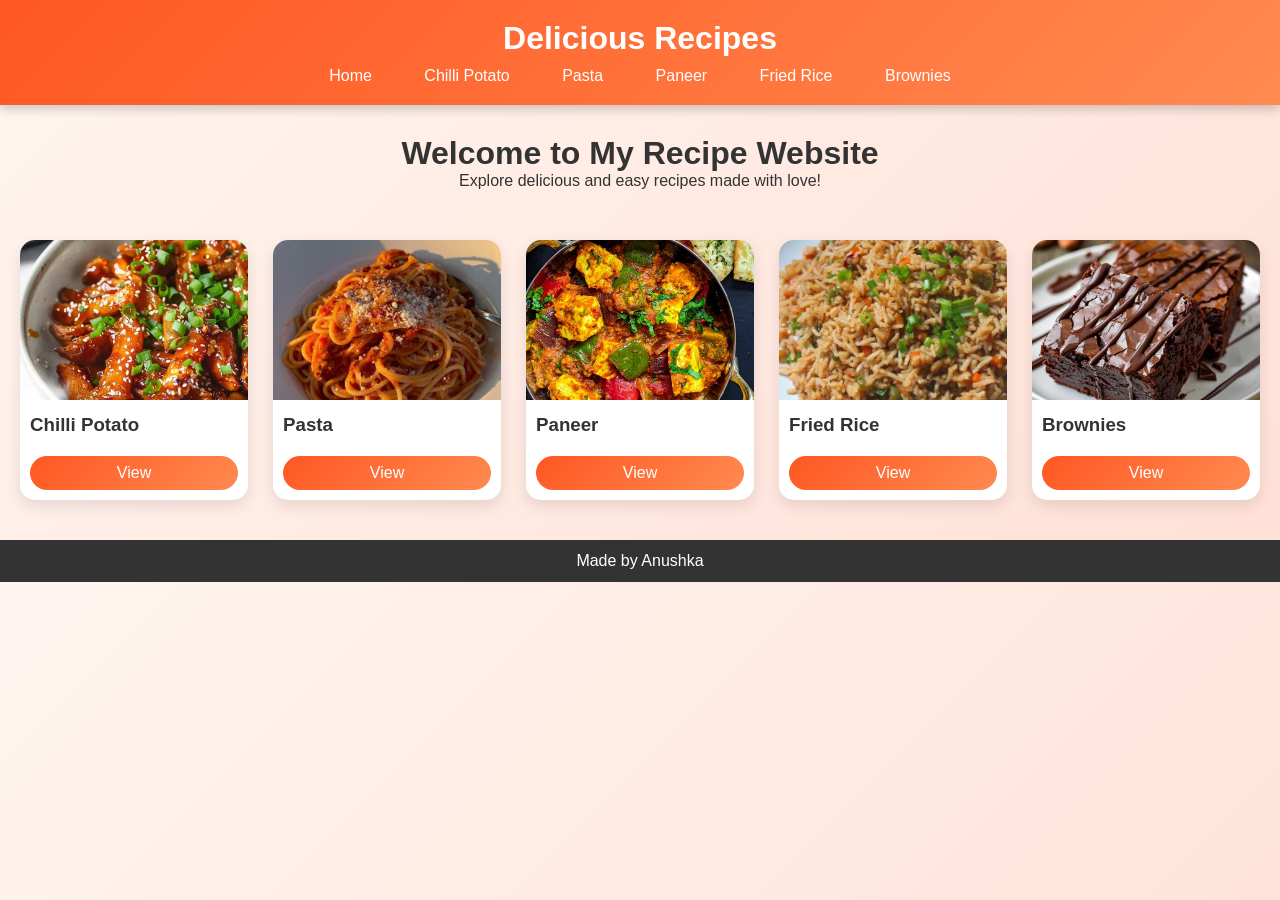
<file: index.html>
<!DOCTYPE html>
<html>
<head>
    <title>Delicious Recipes</title>
    <link rel="stylesheet" href="css/styles.css">
</head>
<body>

<header>
    <h1>Delicious Recipes</h1>
    <nav>
        <a href="index.html">Home</a>
        <a href="chilli-potato.html">Chilli Potato</a>
        <a href="pasta.html">Pasta</a>
        <a href="paneer.html">Paneer</a>
        <a href="fried-rice.html">Fried Rice</a>
        <a href="brownies.html">Brownies</a>
    </nav>
</header>

<section class="intro">
    <h2>Welcome to My Recipe Website</h2>
    <p>Explore delicious and easy recipes made with love!</p>
</section>

<section class="recipes">
    <div class="card">
        <img src="images/chilli-potato.jpg">
        <h3>Chilli Potato</h3>
        <a href="chilli-potato.html">View</a>
    </div>

    <div class="card">
        <img src="images/pasta.jpg">
        <h3>Pasta</h3>
        <a href="pasta.html">View</a>
    </div>

    <div class="card">
        <img src="images/paneer.jpg">
        <h3>Paneer</h3>
        <a href="paneer.html">View</a>
    </div>

    <div class="card">
        <img src="images/fried-rice.jpg">
        <h3>Fried Rice</h3>
        <a href="fried-rice.html">View</a>
    </div>

    <div class="card">
        <img src="images/brownies.jpg">
        <h3>Brownies</h3>
        <a href="brownies.html">View</a>
    </div>
</section>

<footer>
    <p>Made by Anushka</p>
</footer>

</body>
</html>
</file>
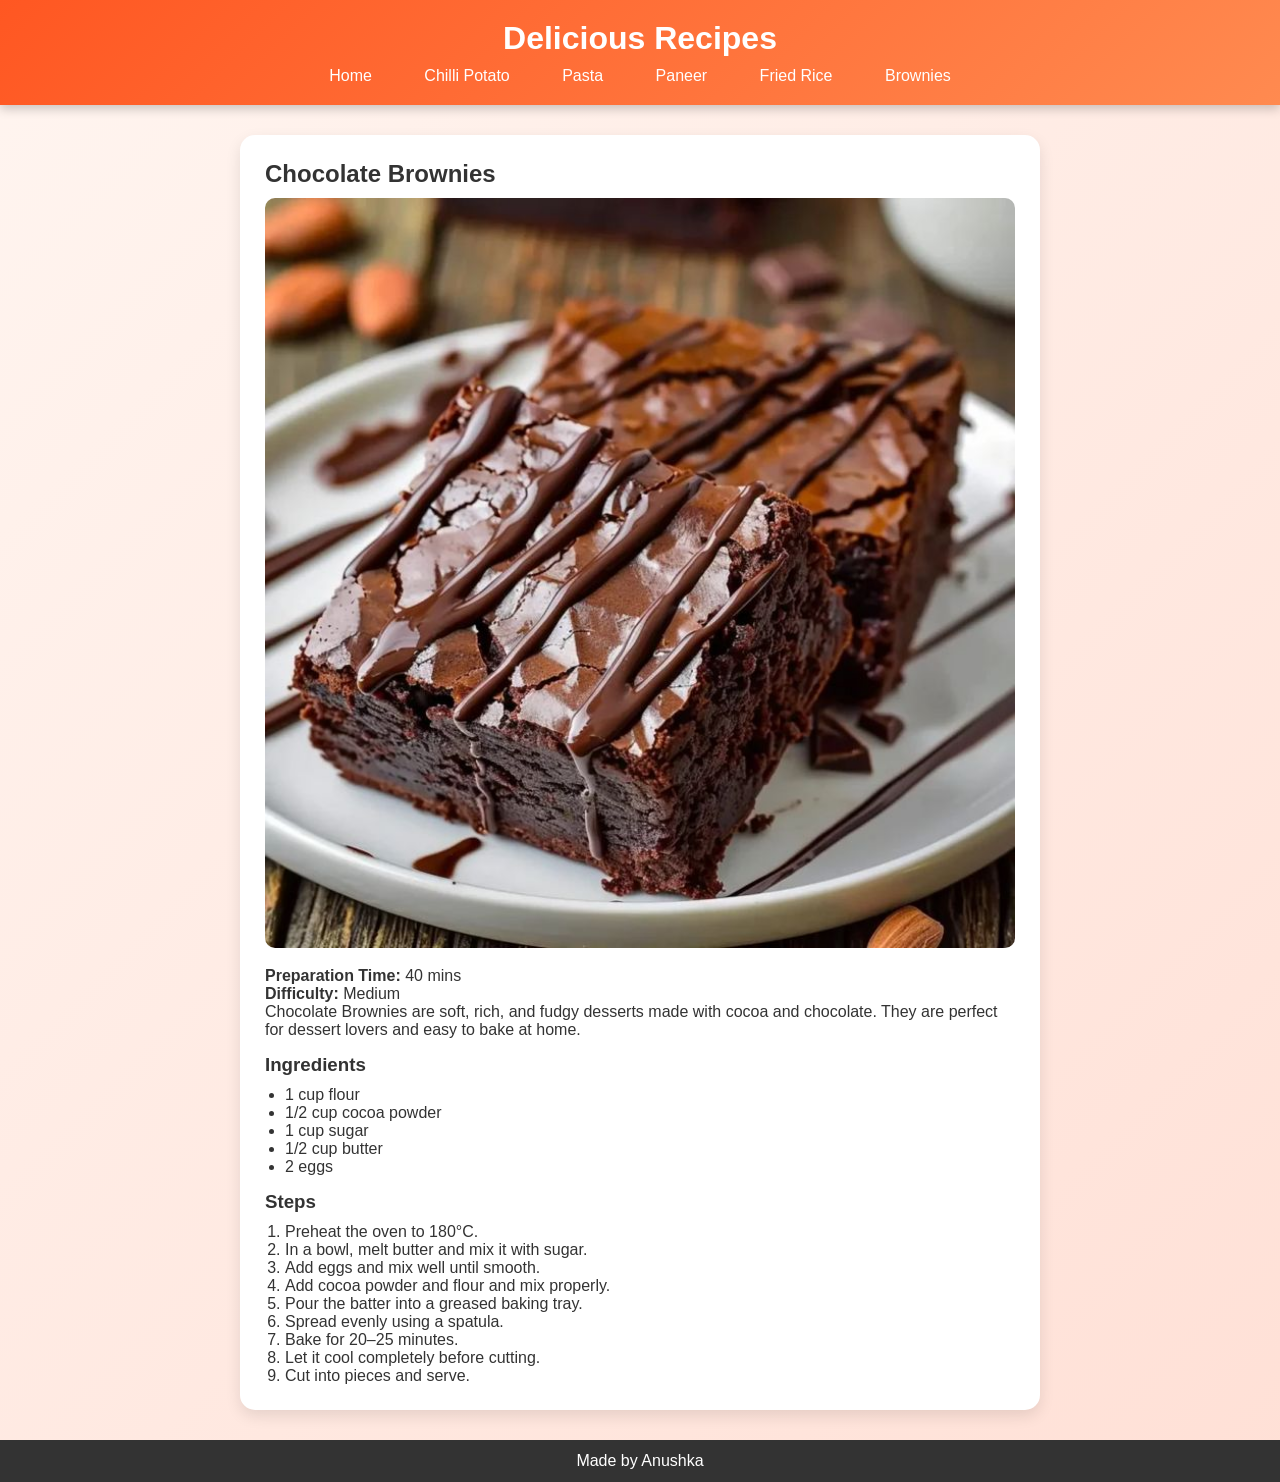
<file: brownies.html>
<!DOCTYPE html>
<html>
<head>
    <title>Brownies</title>
    <link rel="stylesheet" href="css/styles.css">
</head>
<body>

<header>
    <h1>Delicious Recipes</h1>
    <nav>
        <a href="index.html">Home</a>
        <a href="chilli-potato.html">Chilli Potato</a>
        <a href="pasta.html">Pasta</a>
        <a href="paneer.html">Paneer</a>
        <a href="fried-rice.html">Fried Rice</a>
        <a href="brownies.html">Brownies</a>
    </nav>
</header>

<section class="recipe">
    <h2>Chocolate Brownies</h2>
    <img src="images/brownies.jpg">

    <p><b>Preparation Time:</b> 40 mins</p>
    <p><b>Difficulty:</b> Medium</p>

    <p>Chocolate Brownies are soft, rich, and fudgy desserts made with cocoa and chocolate. They are perfect for dessert lovers and easy to bake at home.</p>
    
    <h3>Ingredients</h3>
    <ul>
        <li>1 cup flour</li>
        <li>1/2 cup cocoa powder</li>
        <li>1 cup sugar</li>
        <li>1/2 cup butter</li>
        <li>2 eggs</li>
    </ul>

    <h3>Steps</h3>
    <ol>
        <li>Preheat the oven to 180°C.</li>
        <li>In a bowl, melt butter and mix it with sugar.</li>
        <li>Add eggs and mix well until smooth.</li>
        <li>Add cocoa powder and flour and mix properly.</li>
        <li>Pour the batter into a greased baking tray.</li>
        <li>Spread evenly using a spatula.</li>
        <li>Bake for 20–25 minutes.</li>
        <li>Let it cool completely before cutting.</li>
        <li>Cut into pieces and serve.</li>
    </ol>
</section>

<footer>
    <p>Made by Anushka</p>
</footer>

</body>
</html>
</file>
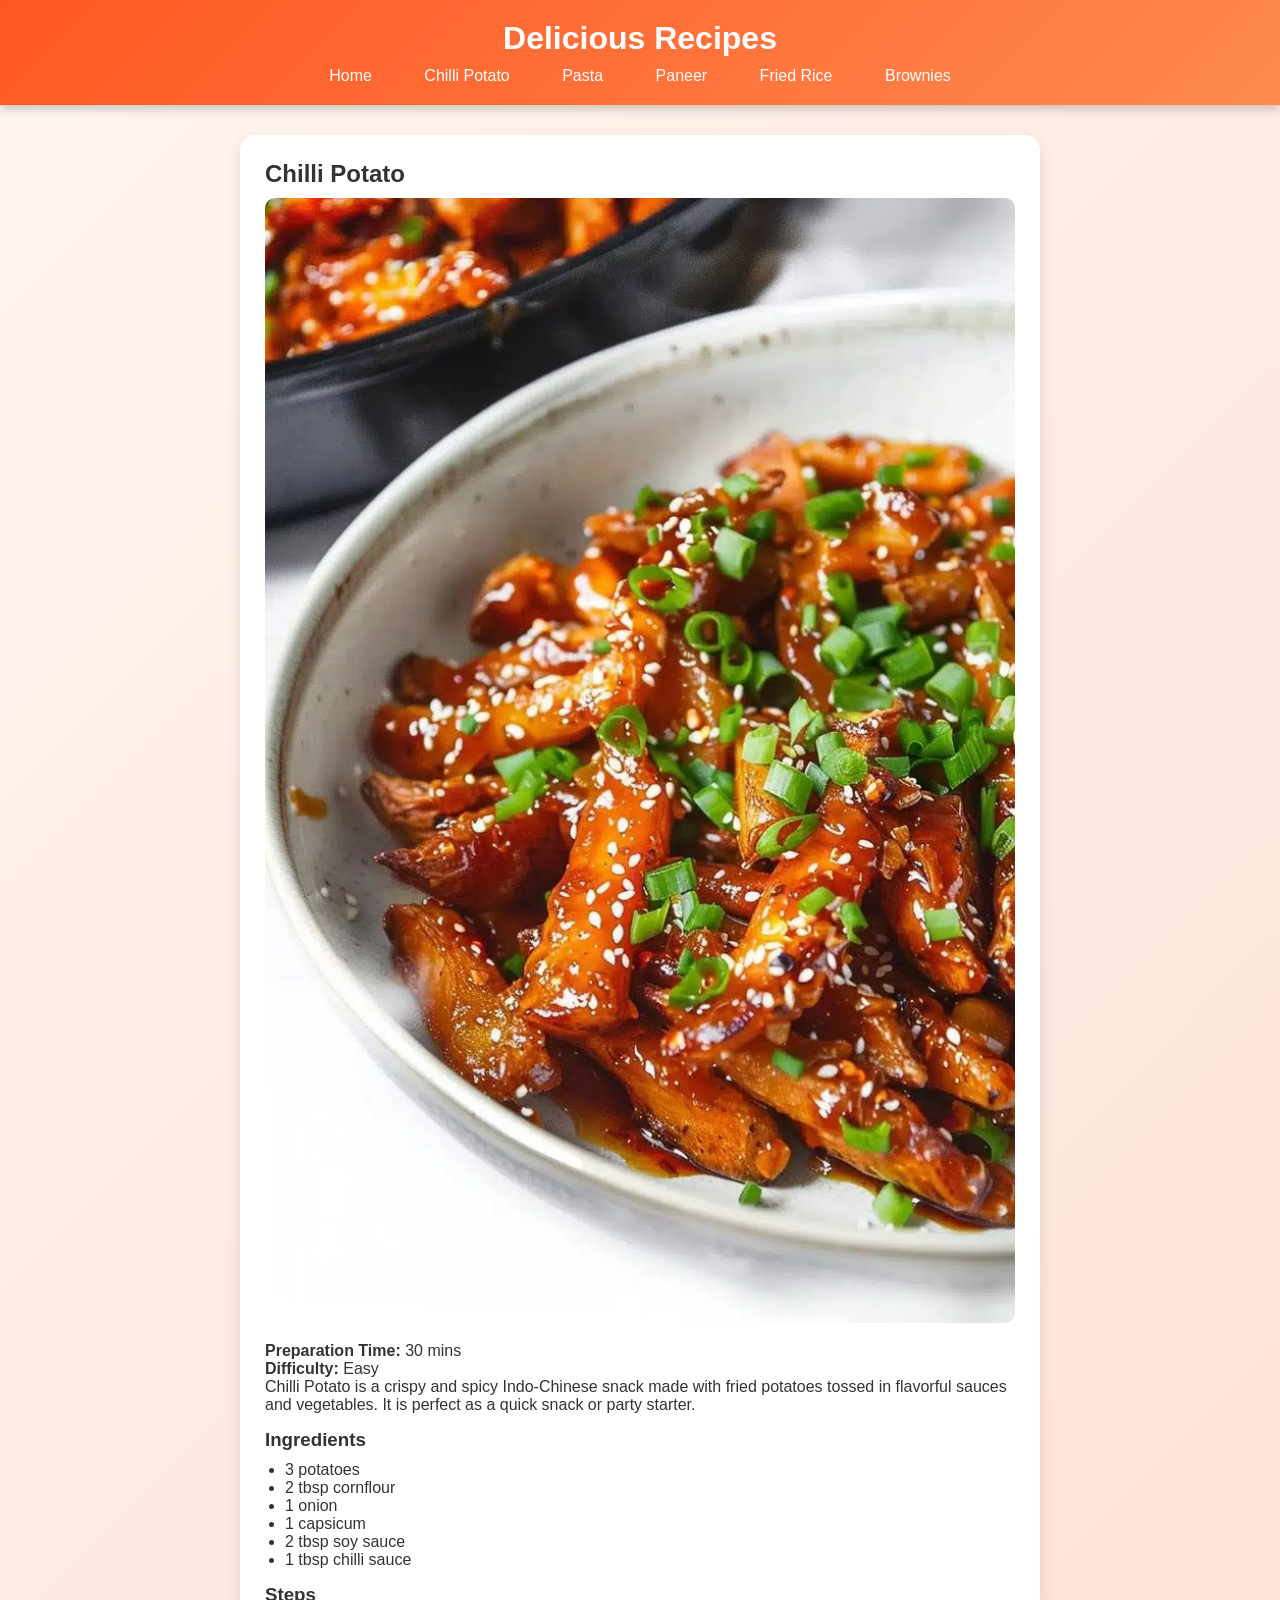
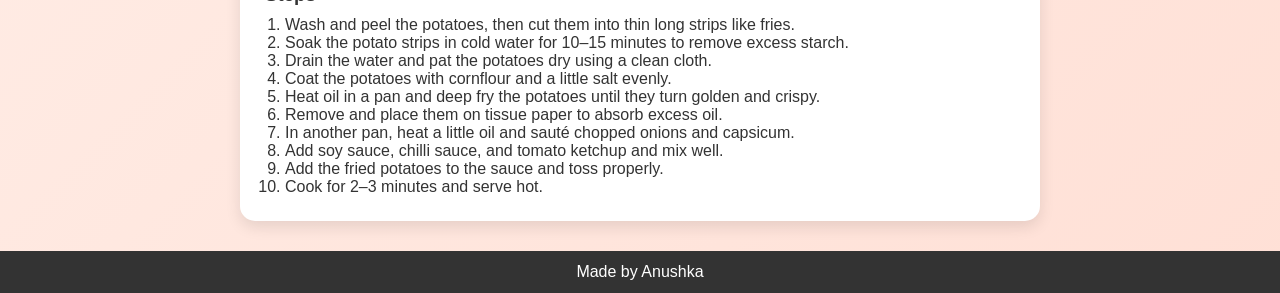
<file: chilli-potato.html>
<!DOCTYPE html>
<html>
<head>
    <title>Chilli Potato</title>
    <link rel="stylesheet" href="css/styles.css">
</head>
<body>

<header>
    <h1>Delicious Recipes</h1>
    <nav>
        <a href="index.html">Home</a>
        <a href="chilli-potato.html">Chilli Potato</a>
        <a href="pasta.html">Pasta</a>
        <a href="paneer.html">Paneer</a>
        <a href="fried-rice.html">Fried Rice</a>
        <a href="brownies.html">Brownies</a>
    </nav>
</header>

<section class="recipe">
    <h2>Chilli Potato</h2>
    <img src="images/chilli-potato.jpg">

    <p><b>Preparation Time:</b> 30 mins</p>
    <p><b>Difficulty:</b> Easy</p>

    <p>Chilli Potato is a crispy and spicy Indo-Chinese snack made with fried potatoes tossed in flavorful sauces and vegetables. It is perfect as a quick snack or party starter.</p>
    
    <h3>Ingredients</h3>
    <ul>
        <li>3 potatoes</li>
        <li>2 tbsp cornflour</li>
        <li>1 onion</li>
        <li>1 capsicum</li>
        <li>2 tbsp soy sauce</li>
        <li>1 tbsp chilli sauce</li>
    </ul>

    <h3>Steps</h3>
    <ol>
        <li>Wash and peel the potatoes, then cut them into thin long strips like fries.</li>
        <li>Soak the potato strips in cold water for 10–15 minutes to remove excess starch.</li>
        <li>Drain the water and pat the potatoes dry using a clean cloth.</li>
        <li>Coat the potatoes with cornflour and a little salt evenly.</li>
        <li>Heat oil in a pan and deep fry the potatoes until they turn golden and crispy.</li>
        <li>Remove and place them on tissue paper to absorb excess oil.</li>
        <li>In another pan, heat a little oil and sauté chopped onions and capsicum.</li>
        <li>Add soy sauce, chilli sauce, and tomato ketchup and mix well.</li>
        <li>Add the fried potatoes to the sauce and toss properly.</li>
        <li>Cook for 2–3 minutes and serve hot.</li>
    </ol>
</section>

<footer>
    <p>Made by Anushka</p>
</footer>

</body>
</html>
</file>
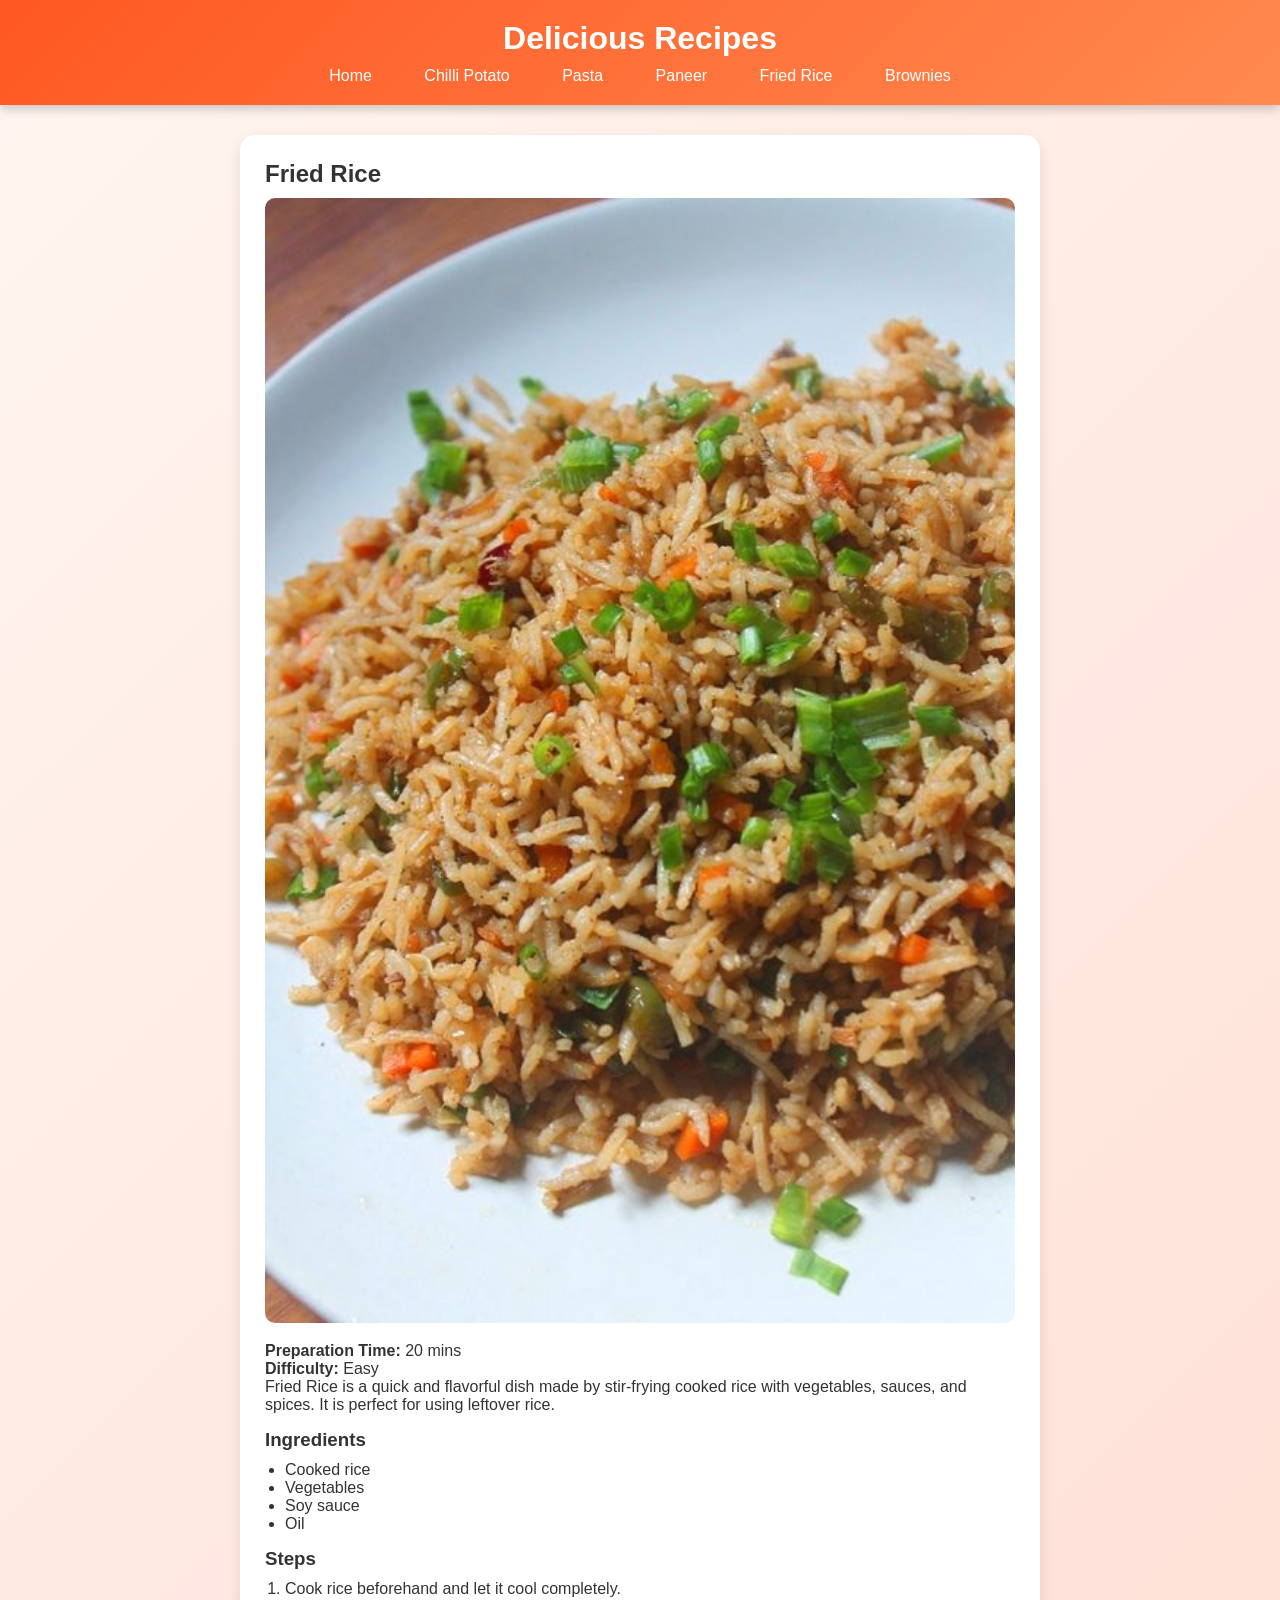
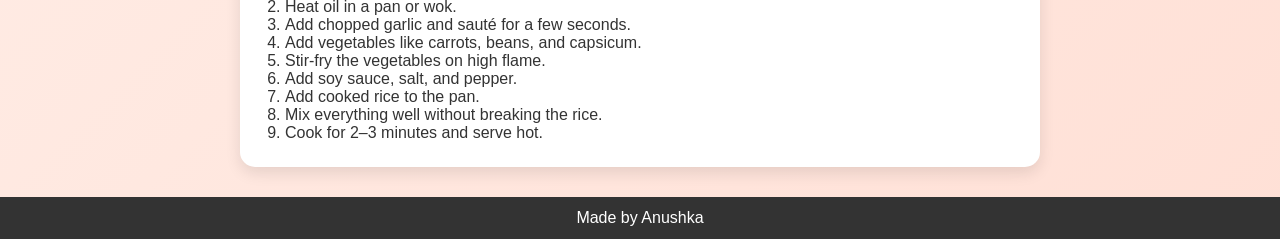
<file: fried-rice.html>
<!DOCTYPE html>
<html>
<head>
    <title>Fried Rice</title>
    <link rel="stylesheet" href="css/styles.css">
</head>
<body>

<header>
    <h1>Delicious Recipes</h1>
    <nav>
        <a href="index.html">Home</a>
        <a href="chilli-potato.html">Chilli Potato</a>
        <a href="pasta.html">Pasta</a>
        <a href="paneer.html">Paneer</a>
        <a href="fried-rice.html">Fried Rice</a>
        <a href="brownies.html">Brownies</a>
    </nav>
</header>

<section class="recipe">
    <h2>Fried Rice</h2>
    <img src="images/fried-rice.jpg">

    <p><b>Preparation Time:</b> 20 mins</p>
    <p><b>Difficulty:</b> Easy</p>

    <p>Fried Rice is a quick and flavorful dish made by stir-frying cooked rice with vegetables, sauces, and spices. It is perfect for using leftover rice.</p>
    
    <h3>Ingredients</h3>
    <ul>
        <li>Cooked rice</li>
        <li>Vegetables</li>
        <li>Soy sauce</li>
        <li>Oil</li>
    </ul>

    <h3>Steps</h3>
    <ol>
        <li>Cook rice beforehand and let it cool completely.</li>
        <li>Heat oil in a pan or wok.</li>
        <li>Add chopped garlic and sauté for a few seconds.</li>
        <li>Add vegetables like carrots, beans, and capsicum.</li>
        <li>Stir-fry the vegetables on high flame.</li>
        <li>Add soy sauce, salt, and pepper.</li>
        <li>Add cooked rice to the pan.</li>
        <li>Mix everything well without breaking the rice.</li>
        <li>Cook for 2–3 minutes and serve hot.</li>
    </ol>
</section>

<footer>
    <p>Made by Anushka</p>
</footer>

</body>
</html>
</file>
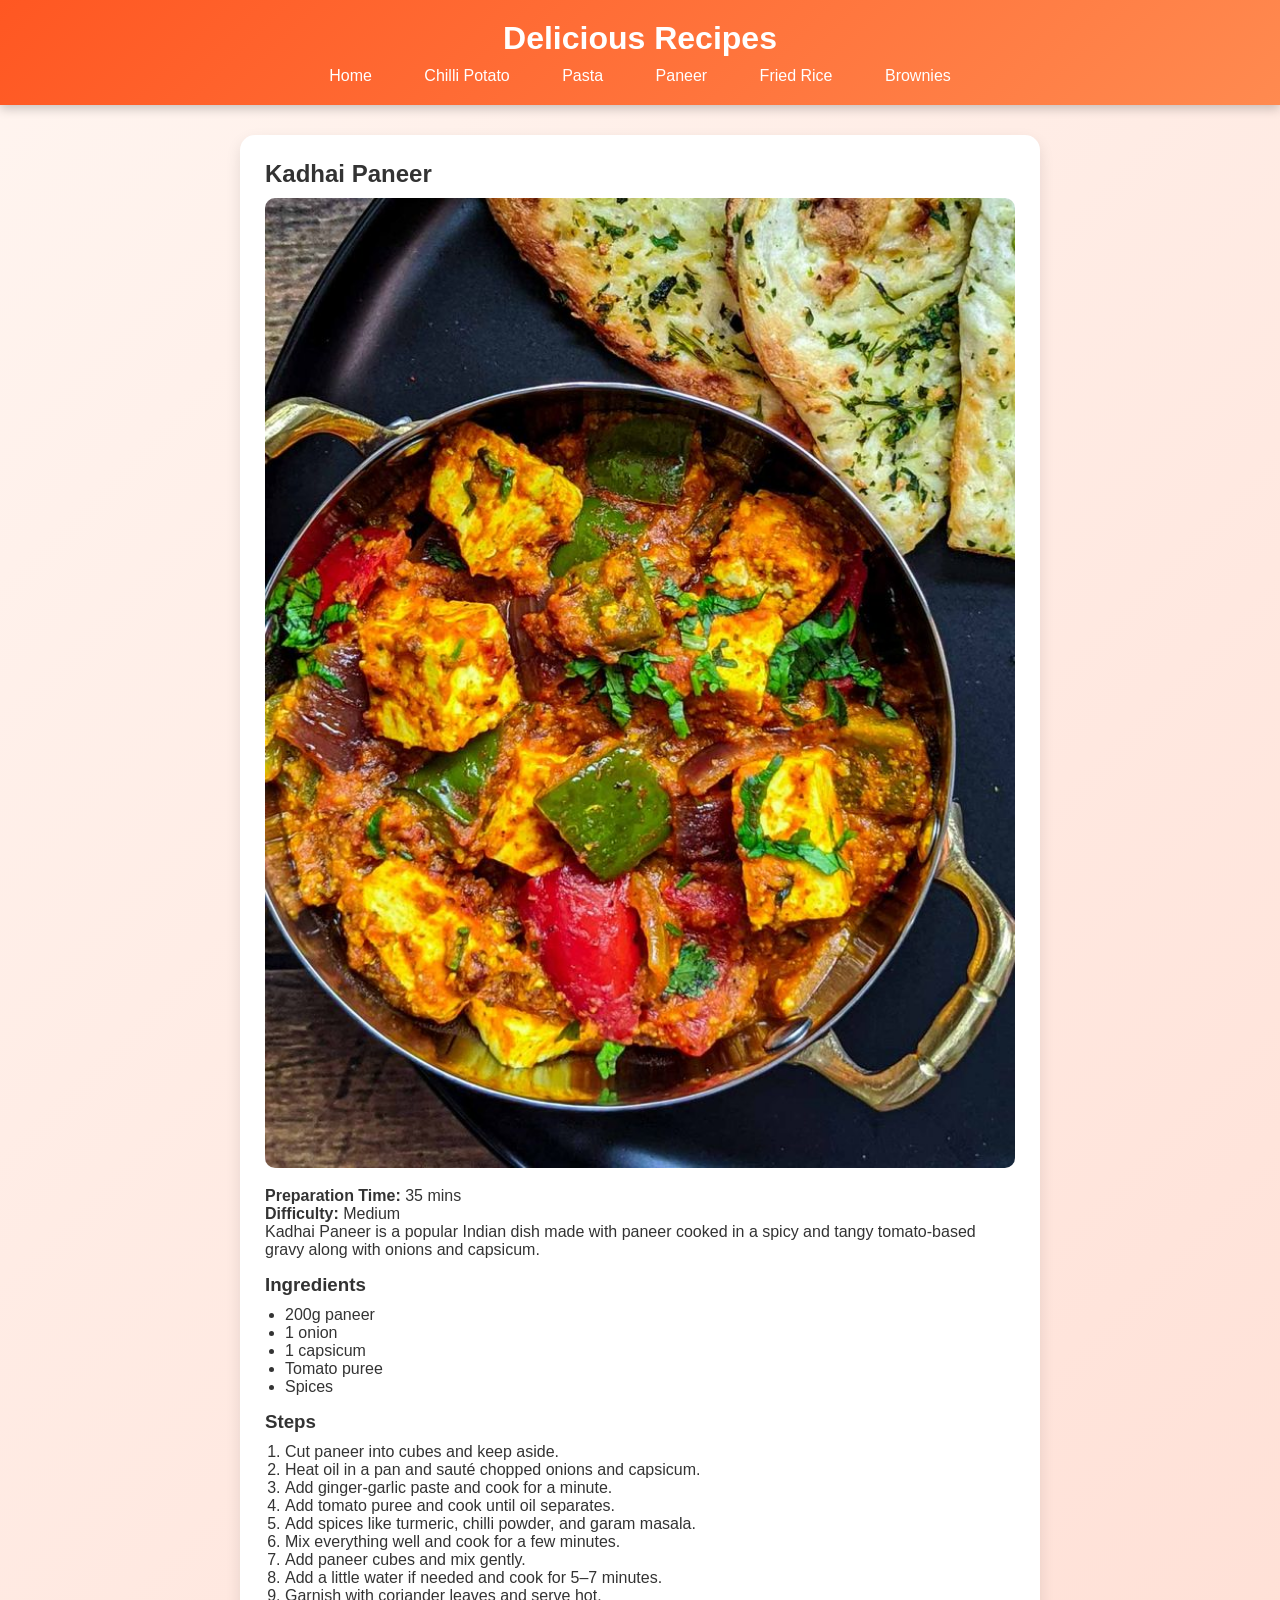
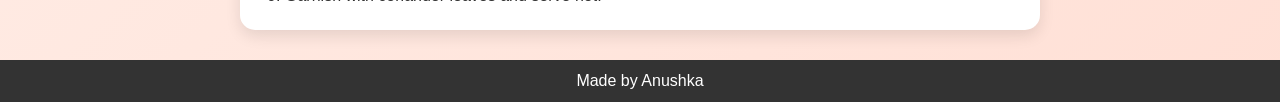
<file: paneer.html>
<!DOCTYPE html>
<html>
<head>
    <title>Kadhai Paneer</title>
    <link rel="stylesheet" href="css/styles.css">
</head>
<body>

<header>
    <h1>Delicious Recipes</h1>
    <nav>
        <a href="index.html">Home</a>
        <a href="chilli-potato.html">Chilli Potato</a>
        <a href="pasta.html">Pasta</a>
        <a href="paneer.html">Paneer</a>
        <a href="fried-rice.html">Fried Rice</a>
        <a href="brownies.html">Brownies</a>
    </nav>
</header>

<section class="recipe">
    <h2>Kadhai Paneer</h2>
    <img src="images/paneer.jpg">

    <p><b>Preparation Time:</b> 35 mins</p>
    <p><b>Difficulty:</b> Medium</p>

    <p>Kadhai Paneer is a popular Indian dish made with paneer cooked in a spicy and tangy tomato-based gravy along with onions and capsicum.</p>
    
    <h3>Ingredients</h3>
    <ul>
        <li>200g paneer</li>
        <li>1 onion</li>
        <li>1 capsicum</li>
        <li>Tomato puree</li>
        <li>Spices</li>
    </ul>

    <h3>Steps</h3>
    <ol>
        <li>Cut paneer into cubes and keep aside.</li>
        <li>Heat oil in a pan and sauté chopped onions and capsicum.</li>
        <li>Add ginger-garlic paste and cook for a minute.</li>
        <li>Add tomato puree and cook until oil separates.</li>
        <li>Add spices like turmeric, chilli powder, and garam masala.</li>
        <li>Mix everything well and cook for a few minutes.</li>
        <li>Add paneer cubes and mix gently.</li>
        <li>Add a little water if needed and cook for 5–7 minutes.</li>
        <li>Garnish with coriander leaves and serve hot.</li>
    </ol>
</section>

<footer>
    <p>Made by Anushka</p>
</footer>

</body>
</html>
</file>
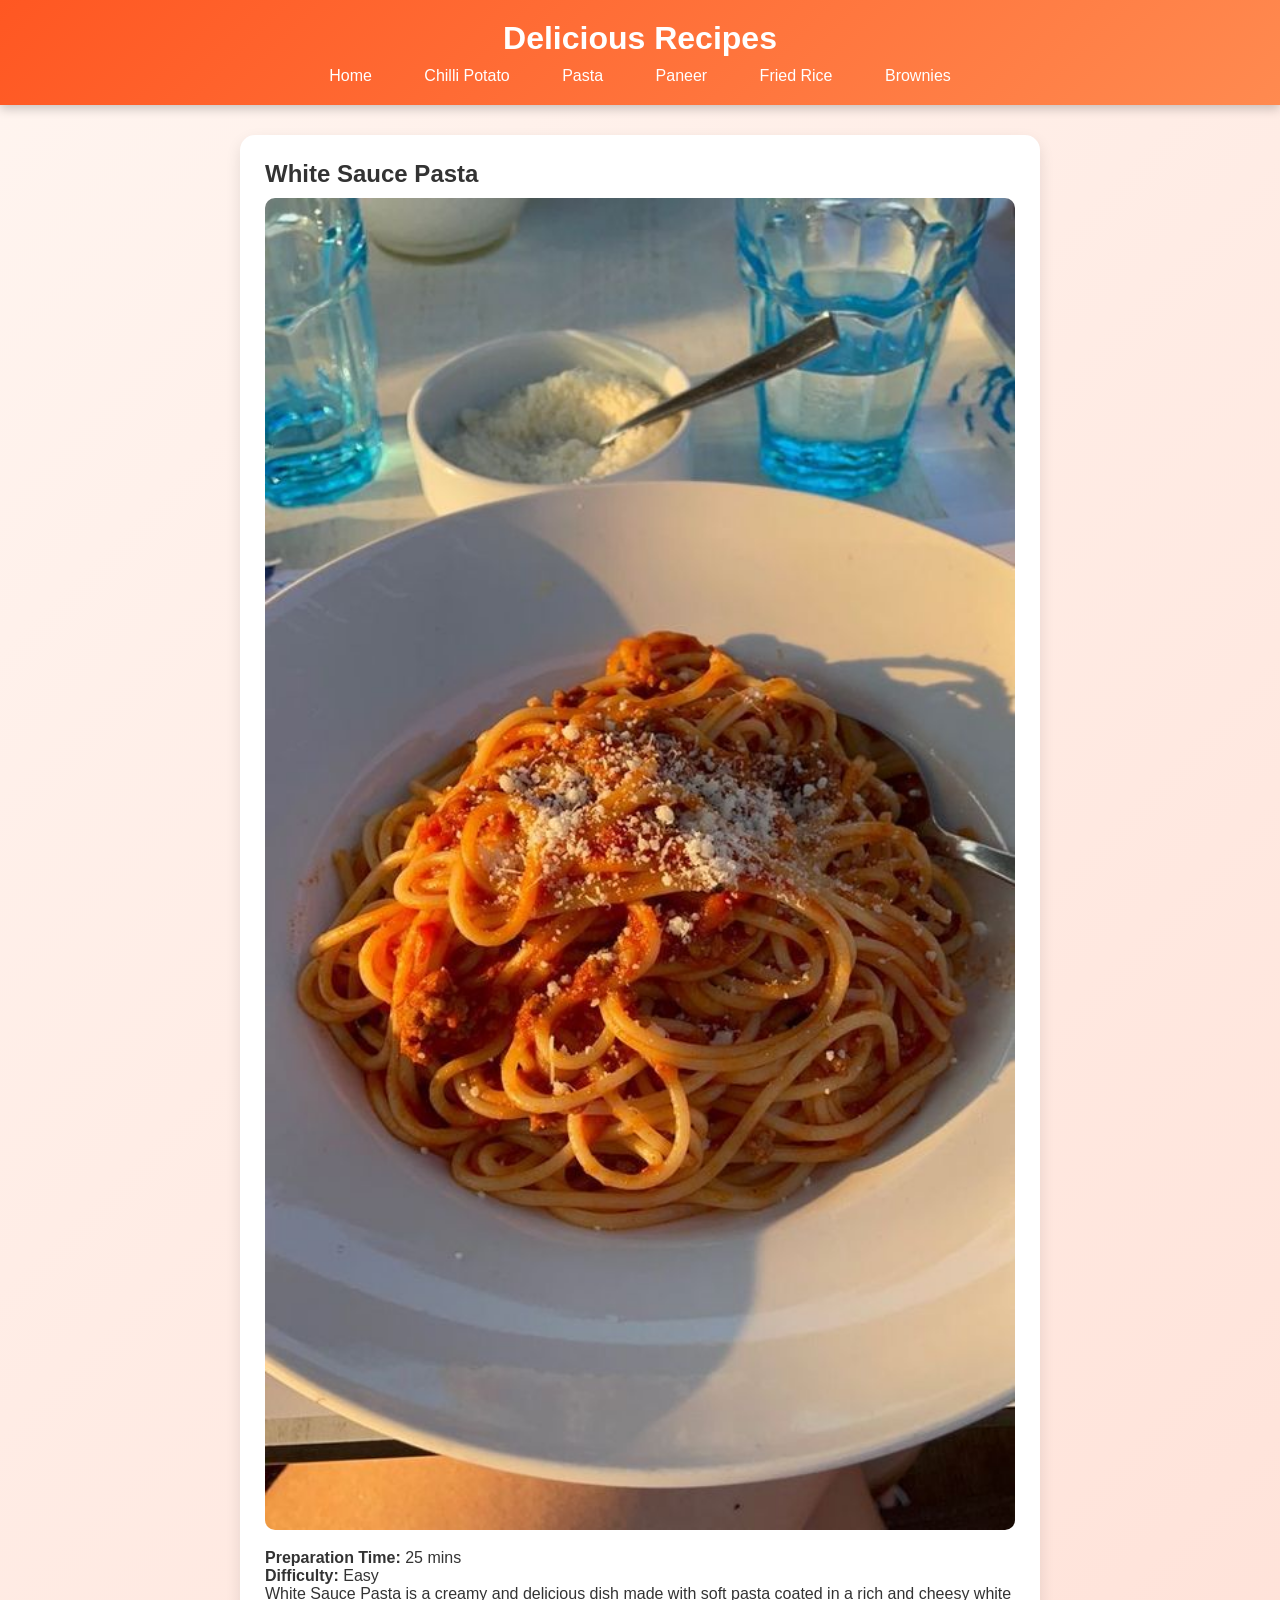
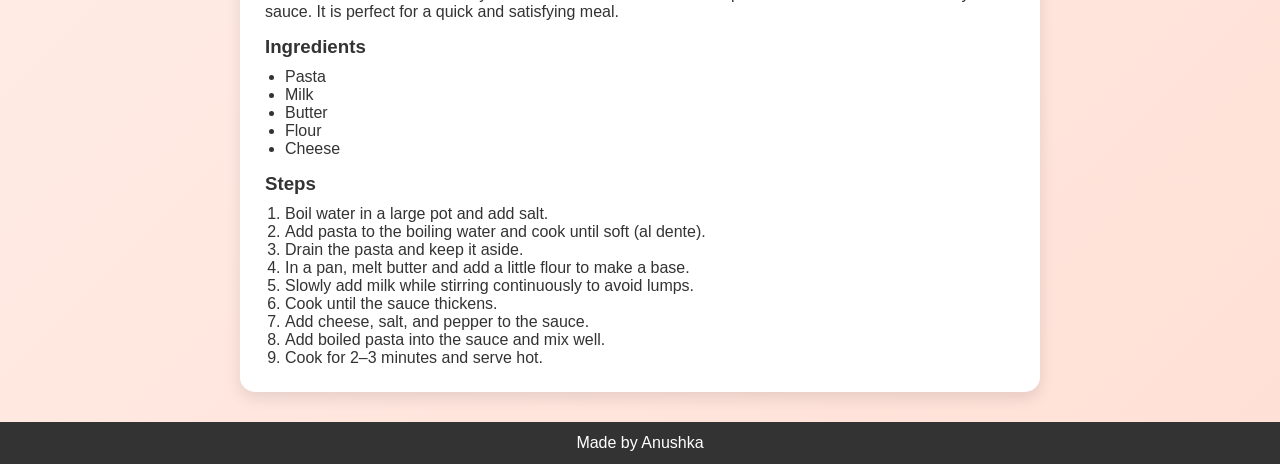
<file: pasta.html>
<!DOCTYPE html>
<html>
<head>
    <title>Pasta</title>
    <link rel="stylesheet" href="css/styles.css">
</head>
<body>

<header>
    <h1>Delicious Recipes</h1>
    <nav>
        <a href="index.html">Home</a>
        <a href="chilli-potato.html">Chilli Potato</a>
        <a href="pasta.html">Pasta</a>
        <a href="paneer.html">Paneer</a>
        <a href="fried-rice.html">Fried Rice</a>
        <a href="brownies.html">Brownies</a>
    </nav>
</header>

<section class="recipe">
    <h2>White Sauce Pasta</h2>
    <img src="images/pasta.jpg">

    <p><b>Preparation Time:</b> 25 mins</p>
    <p><b>Difficulty:</b> Easy</p>

    <p>White Sauce Pasta is a creamy and delicious dish made with soft pasta coated in a rich and cheesy white sauce. It is perfect for a quick and satisfying meal.</p>
    
    <h3>Ingredients</h3>
    <ul>
        <li>Pasta</li>
        <li>Milk</li>
        <li>Butter</li>
        <li>Flour</li>
        <li>Cheese</li>
    </ul>

    <h3>Steps</h3>
    <ol>
        <li>Boil water in a large pot and add salt.</li>
        <li>Add pasta to the boiling water and cook until soft (al dente).</li>
        <li>Drain the pasta and keep it aside.</li>
        <li>In a pan, melt butter and add a little flour to make a base.</li>
        <li>Slowly add milk while stirring continuously to avoid lumps.</li>
        <li>Cook until the sauce thickens.</li>
        <li>Add cheese, salt, and pepper to the sauce.</li>
        <li>Add boiled pasta into the sauce and mix well.</li>
        <li>Cook for 2–3 minutes and serve hot.</li>
    </ol>
</section>

<footer>
    <p>Made by Anushka</p>
</footer>

</body>
</html>
</file>
<file: css/styles.css>
* {
    margin: 0;
    padding: 0;
    box-sizing: border-box;
}

/* BODY */
body {
    font-family: 'Poppins', Arial, sans-serif;
    background: linear-gradient(135deg, #fff5f0, #ffe0d6);
    color: #333;
}

/* HEADER */
header {
    background: linear-gradient(135deg, #ff5722, #ff8a50);
    color: white;
    padding: 20px;
    text-align: center;
    box-shadow: 0 4px 10px rgba(0,0,0,0.2);
}

/* NAVBAR */
nav {
    margin-top: 10px;
}

nav a {
    color: white;
    text-decoration: none;
    margin: 10px;
    padding: 8px 14px;
    border-radius: 20px;
    transition: 0.3s;
}

/* NAV HOVER */
nav a:hover {
    background: white;
    color: #ff5722;
    transform: scale(1.05);
}

/* INTRO */
.intro {
    text-align: center;
    padding: 30px;
}

.intro h2 {
    font-size: 2rem;
}

/* FLEX GRID */
.recipes {
    display: grid;
    grid-template-columns: repeat(auto-fit, minmax(220px, 1fr));
    gap: 25px;
    padding: 20px;
}

/* CARD */
.card {
    background: white;
    border-radius: 15px;
    overflow: hidden;
    box-shadow: 0 6px 15px rgba(0,0,0,0.1);
    transition: 0.3s;
}

/* CARD HOVER ANIMATION */
.card:hover {
    transform: translateY(-8px) scale(1.02);
    box-shadow: 0 12px 25px rgba(0,0,0,0.2);
}

/* IMAGE */
.card img {
    width: 100%;
    height: 160px;
    object-fit: cover;
}

/* CARD CONTENT */
.card h3 {
    padding: 10px;
}

/* BUTTON */
.card a {
    display: block;
    margin: 10px;
    padding: 8px;
    text-align: center;
    background: linear-gradient(135deg, #ff5722, #ff8a50);
    color: white;
    border-radius: 20px;
    text-decoration: none;
    transition: 0.3s;
}

/* BUTTON HOVER */
.card a:hover {
    background: linear-gradient(135deg, #e64a19, #ff7043);
}

/* RECIPE PAGE */
.recipe {
    max-width: 800px;
    margin: 30px auto;
    background: white;
    padding: 25px;
    border-radius: 15px;
    box-shadow: 0 6px 15px rgba(0,0,0,0.1);
    animation: fadeIn 0.8s ease-in-out;
}

/* IMAGE */
.recipe img {
    width: 100%;
    border-radius: 10px;
    margin-bottom: 15px;
}

/* HEADINGS */
.recipe h2 {
    margin-bottom: 10px;
}

.recipe h3 {
    margin-top: 15px;
}

/* LIST */
ul, ol {
    margin-left: 20px;
    margin-top: 10px;
}

/* FOOTER */
footer {
    background: #333;
    color: white;
    text-align: center;
    padding: 12px;
    margin-top: 20px;
}

/* ANIMATION */
@keyframes fadeIn {
    from {
        opacity: 0;
        transform: translateY(20px);
    }
    to {
        opacity: 1;
        transform: translateY(0);
    }
}

/* RESPONSIVE */
@media (max-width: 768px) {
    nav a {
        display: block;
        margin: 5px 0;
    }

    .intro h2 {
        font-size: 1.5rem;
    }
}
</file>
